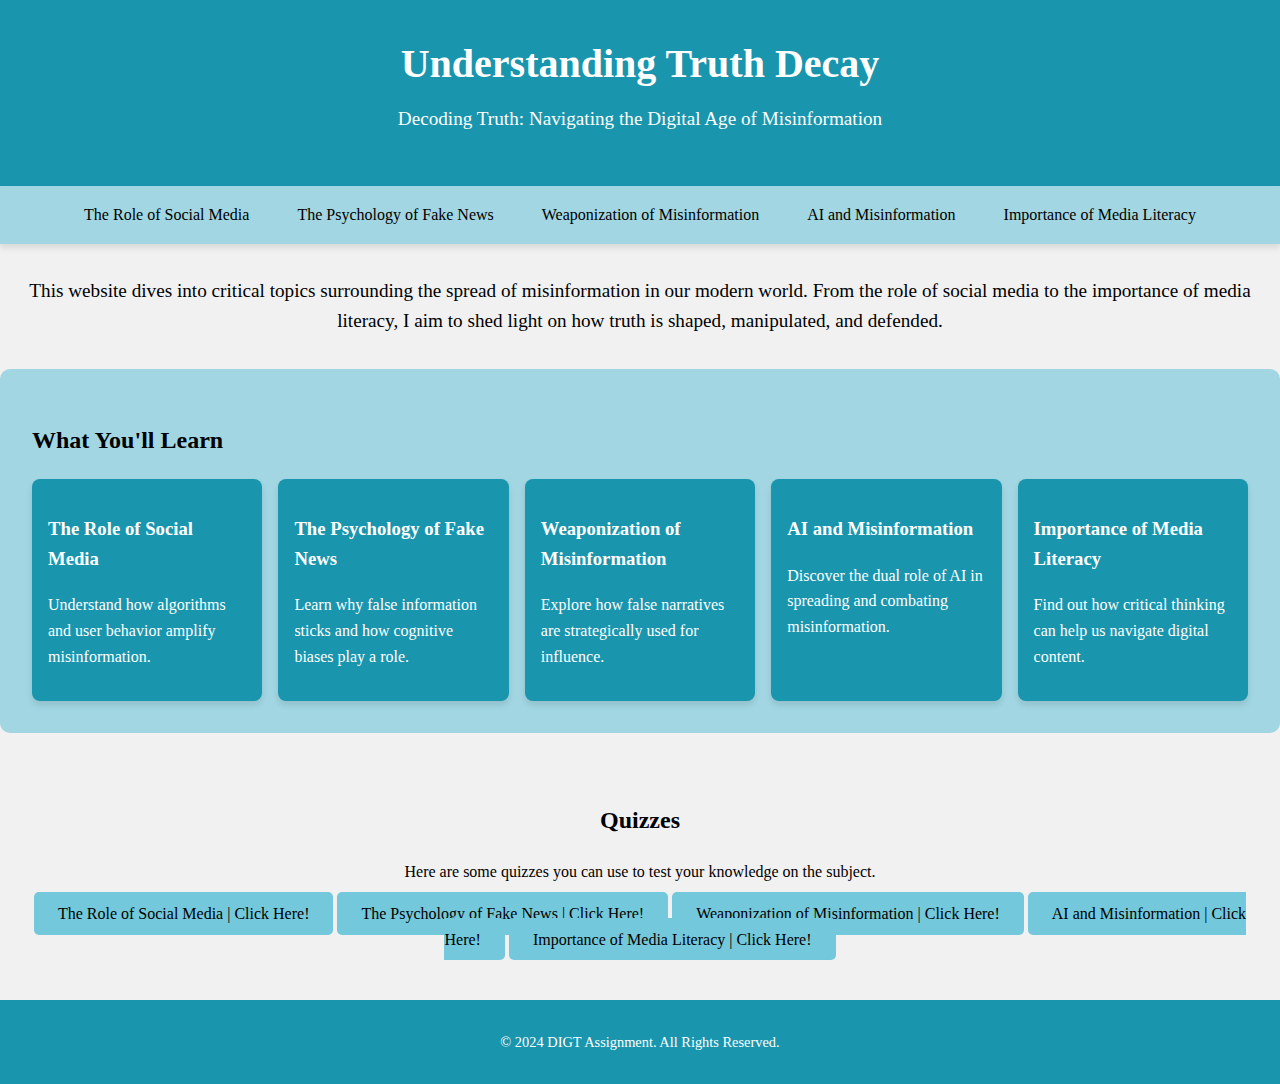
<file: index.html>
<!DOCTYPE html>
<html lang="en">
<head>
    <meta charset="UTF-8">
    <meta name="viewport" content="width=device-width, initial-scale=1.0">
    <title>DIGT Assignment</title>
    <link rel="stylesheet" href="style.css">
</head>
<body>
    <header class="header">
        <h1>Understanding Truth Decay</h1>
        <p>Decoding Truth: Navigating the Digital Age of Misinformation</p>
    </header>

    <div class="banner">
        <nav class="navbar">
            <ul>
                <li><a href="social.html">The Role of Social Media</a></li>
                <li><a href="fakenews.html">The Psychology of Fake News</a></li>
                <li><a href="misinformation.html">Weaponization of Misinformation</a></li>
                <li><a href="ai.html">AI and Misinformation</a></li>
                <li><a href="media.html">Importance of Media Literacy</a></li>
            </ul>
        </nav>
    </div>

    <main class="content">
        <section class="intro">
            <p>
                This website dives into critical topics surrounding the spread of misinformation in our modern world. From the role of social media to the importance of media literacy, I aim to shed light on how truth is shaped, manipulated, and defended. 
            </p>
        </section>

        <section class="topics">
            <h2>What You'll Learn</h2>
            <div class="topic-list">
                <div class="topic-card">
                    <h3>The Role of Social Media</h3>
                    <p>Understand how algorithms and user behavior amplify misinformation.</p>
                </div>
                <div class="topic-card">
                    <h3>The Psychology of Fake News</h3>
                    <p>Learn why false information sticks and how cognitive biases play a role.</p>
                </div>
                <div class="topic-card">
                    <h3>Weaponization of Misinformation</h3>
                    <p>Explore how false narratives are strategically used for influence.</p>
                </div>
                <div class="topic-card">
                    <h3>AI and Misinformation</h3>
                    <p>Discover the dual role of AI in spreading and combating misinformation.</p>
                </div>
                <div class="topic-card">
                    <h3>Importance of Media Literacy</h3>
                    <p>Find out how critical thinking can help us navigate digital content.</p>
                </div>
            </div>
        </section>

        <section class="cta">
            <h2>Quizzes</h2>
            <p>
                Here are some quizzes you can use to test your knowledge on the subject. 
            </p>
            <a href="https://docs.google.com/forms/d/e/1FAIpQLSfczEFmGBJGN2A6f36UacF0y6BIn0fjcMw7hlJuQTETf8rEdg/viewform?usp=header" class="button" target="_blank">The Role of Social Media | Click Here!</a>
            <a href="https://docs.google.com/forms/d/e/1FAIpQLSeAJpGJrCBY4ANxITUupANyJkhjCD4oEr7akKRbnCbpRfGV7Q/viewform?usp=header" class="button" target="_blank">The Psychology of Fake News | Click Here!</a>
            <a href="https://docs.google.com/forms/d/e/1FAIpQLSc_a1bAjzMNE2lcYaKV4F5yvGBZ-MpI-wRkRvDZXI8a5-UMcQ/viewform?usp=header" class="button" target="_blank">Weaponization of Misinformation | Click Here!</a>
            <a href="https://docs.google.com/forms/d/e/1FAIpQLSf8bwXstTxuFxxvwgJ8sQgI_sPfO6jl5FrLo3KTiGcADzDXIw/viewform?usp=header" class="button" target="_blank">AI and Misinformation | Click Here!</a>
            <a href="https://docs.google.com/forms/d/e/1FAIpQLSdxT3oLg8mLh0Lo2hlA_ojUKQjtbX6DcpAp-aGVgET1LTyeaA/viewform?usp=header" class="button" target="_blank">Importance of Media Literacy | Click Here!</a>
        </section>
    </main>

    <footer class="footer">
        <p>© 2024 DIGT Assignment. All Rights Reserved.</p>
    </footer>
</body>
</html>
</file>
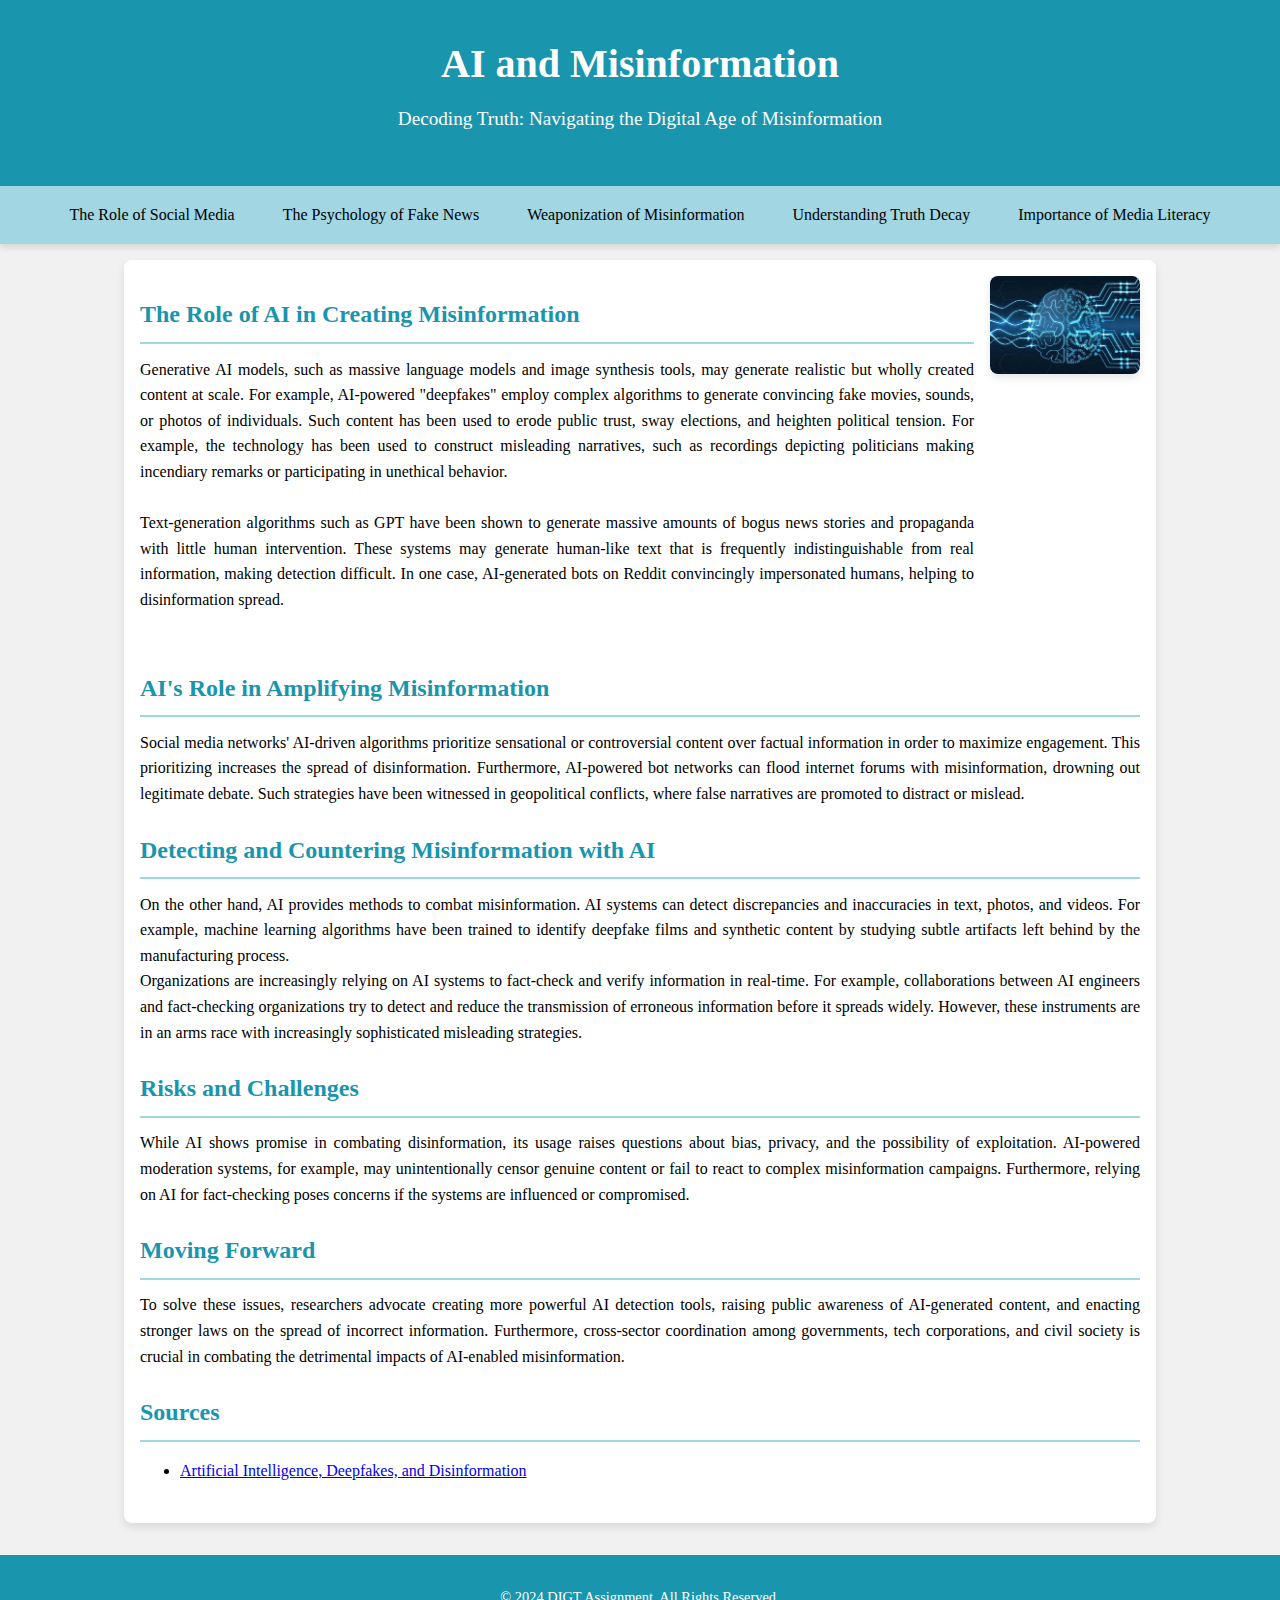
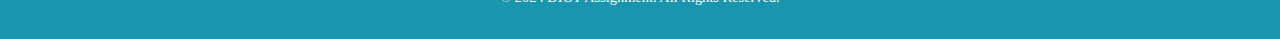
<file: ai.html>
<!DOCTYPE html>
<html lang="en">
<head>
    <meta charset="UTF-8">
    <meta name="viewport" content="width=device-width, initial-scale=1.0">
    <title>DIGT Assignment</title>
    <link rel="stylesheet" href="ai.css">
</head>
<body>
    <header class="header">
        <h1>AI and Misinformation</h1>
        <p>Decoding Truth: Navigating the Digital Age of Misinformation</p>
    </header>

    <div class="banner">
        <nav class="navbar">
            <ul>
                <li><a href="social.html">The Role of Social Media</a></li>
                <li><a href="fakenews.html">The Psychology of Fake News</a></li>
                <li><a href="misinformation.html">Weaponization of Misinformation</a></li>
                <li><a href="index.html">Understanding Truth Decay</a></li>
                <li><a href="media.html">Importance of Media Literacy</a></li>
            </ul>
        </nav>
    </div>

</main>
<main class="content">
    <div class="text-image-container">
        <div class="text-section">
            <h2>The Role of AI in Creating Misinformation</h2>
            <p>
                Generative AI models, such as massive language models and image synthesis tools, may generate realistic but wholly created content at scale. For example, AI-powered "deepfakes" employ complex algorithms to generate convincing fake movies, sounds, or photos of individuals. Such content has been used to erode public trust, sway elections, and heighten political tension. For example, the technology has been used to construct misleading narratives, such as recordings depicting politicians making incendiary remarks or participating in unethical behavior.<br><br>Text-generation algorithms such as GPT have been shown to generate massive amounts of bogus news stories and propaganda with little human intervention. These systems may generate human-like text that is frequently indistinguishable from real information, making detection difficult. In one case, AI-generated bots on Reddit convincingly impersonated humans, helping to disinformation spread.
            </p>
        </div>
        <img src="ai.jpg" alt="" class="right-image">
    </div>

    <section class="text-section">
        <h2>AI's Role in Amplifying Misinformation</h2>
        <p>Social media networks' AI-driven algorithms prioritize sensational or controversial content over factual information in order to maximize engagement. This prioritizing increases the spread of disinformation. Furthermore, AI-powered bot networks can flood internet forums with misinformation, drowning out legitimate debate. Such strategies have been witnessed in geopolitical conflicts, where false narratives are promoted to distract or mislead.</p>
    </section>

    <section class="text-section">
        <h2>Detecting and Countering Misinformation with AI</h2>
        <p>On the other hand, AI provides methods to combat misinformation. AI systems can detect discrepancies and inaccuracies in text, photos, and videos. For example, machine learning algorithms have been trained to identify deepfake films and synthetic content by studying subtle artifacts left behind by the manufacturing process.<br>Organizations are increasingly relying on AI systems to fact-check and verify information in real-time. For example, collaborations between AI engineers and fact-checking organizations try to detect and reduce the transmission of erroneous information before it spreads widely. However, these instruments are in an arms race with increasingly sophisticated misleading strategies.</p>
    </section>
    
    <section class="text-section">
        <h2>Risks and Challenges</h2>
        <p>While AI shows promise in combating disinformation, its usage raises questions about bias, privacy, and the possibility of exploitation. AI-powered moderation systems, for example, may unintentionally censor genuine content or fail to react to complex misinformation campaigns. Furthermore, relying on AI for fact-checking poses concerns if the systems are influenced or compromised.</p>
    </section>

    <section class="text-section">
        <h2>Moving Forward</h2>
        <p>To solve these issues, researchers advocate creating more powerful AI detection tools, raising public awareness of AI-generated content, and enacting stronger laws on the spread of incorrect information. Furthermore, cross-sector coordination among governments, tech corporations, and civil society is crucial in combating the detrimental impacts of AI-enabled misinformation.​</p>
    </section>

    <section class="resources">
        <h2>Sources</h2>
        <ul>
            <li>
                <a href="https://www.rand.org/pubs/perspectives/PEA1043-1.html" target="_blank">
                    Artificial Intelligence, Deepfakes, and Disinformation
                </a>
            </li>
        </ul>
    </section>
</main>

<footer class="footer">
    <p>© 2024 DIGT Assignment. All Rights Reserved.</p>
</footer>
</body>
</html>
</file>
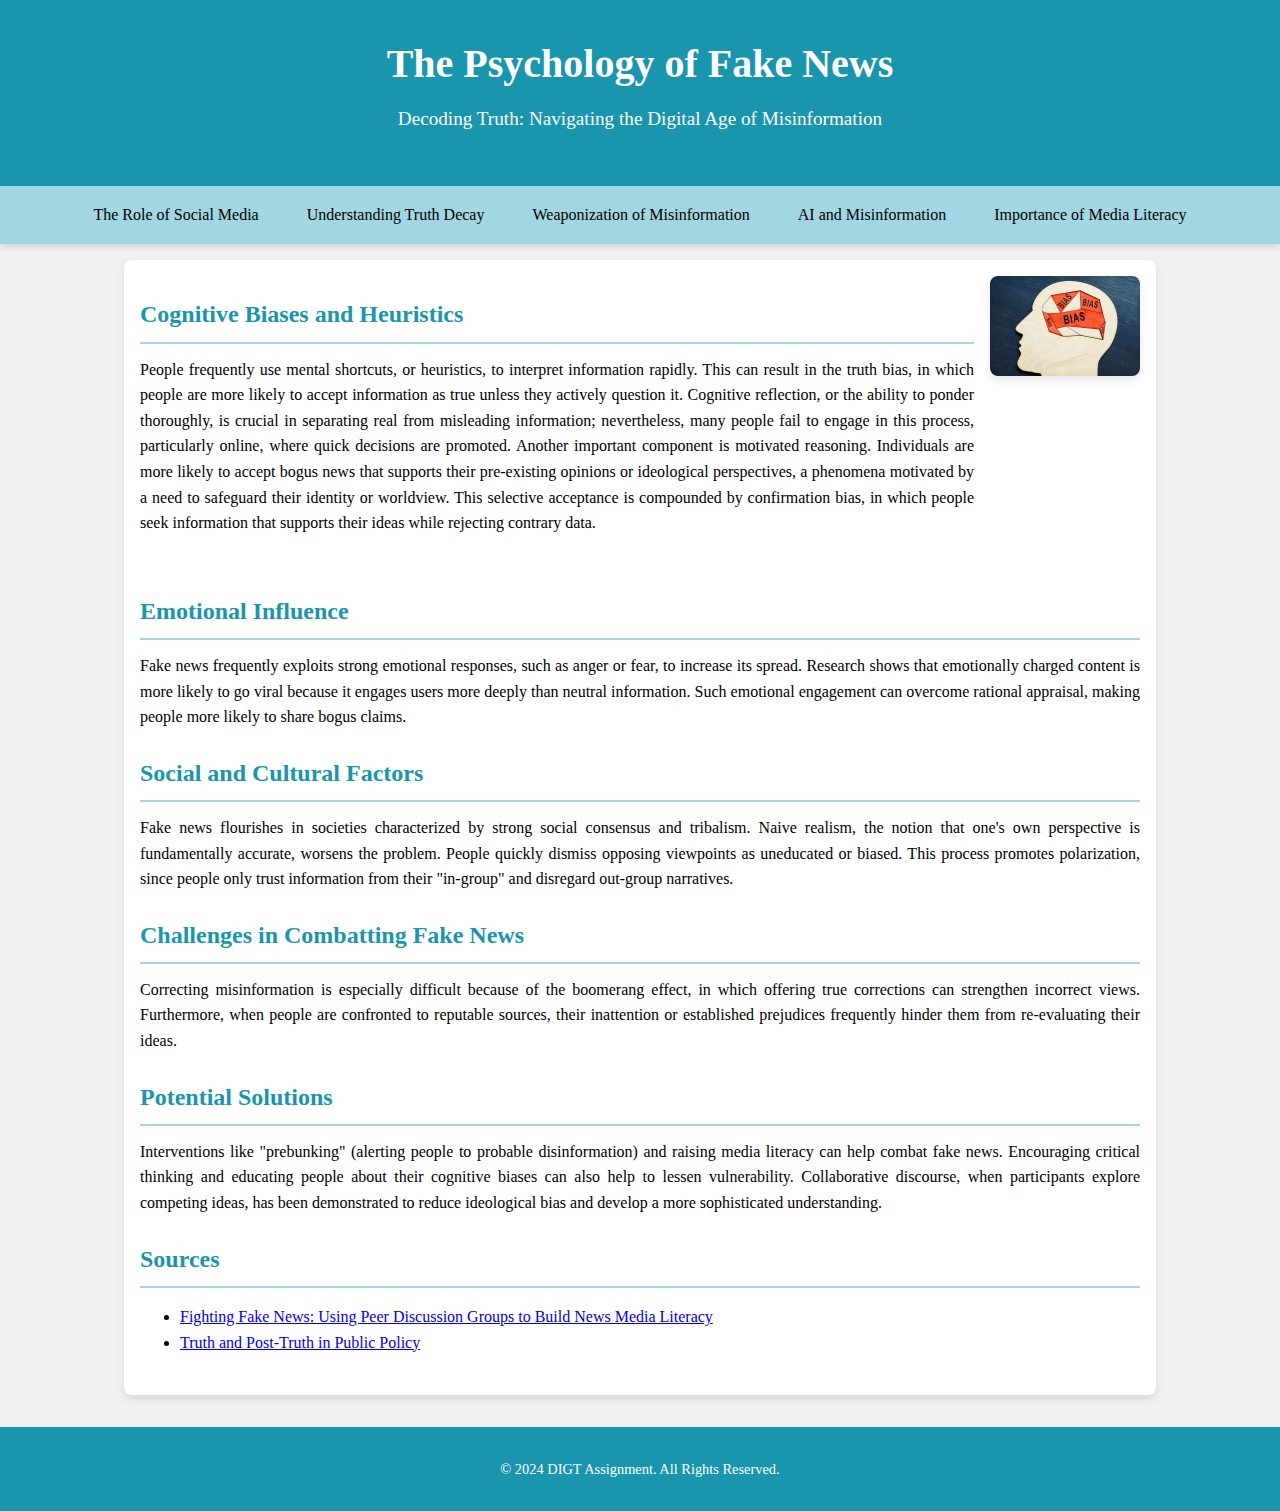
<file: fakenews.html>
<!DOCTYPE html>
<html lang="en">
<head>
    <meta charset="UTF-8">
    <meta name="viewport" content="width=device-width, initial-scale=1.0">
    <title>DIGT Assignment</title>
    <link rel="stylesheet" href="fakenews.css">
</head>
<body>
    <header class="header">
        <h1>The Psychology of Fake News</h1>
        <p>Decoding Truth: Navigating the Digital Age of Misinformation</p>
    </header>

    <div class="banner">
        <nav class="navbar">
            <ul>
                <li><a href="social.html">The Role of Social Media</a></li>
                <li><a href="index.html">Understanding Truth Decay</a></li>
                <li><a href="misinformation.html">Weaponization of Misinformation</a></li>
                <li><a href="ai.html">AI and Misinformation</a></li>
                <li><a href="media.html">Importance of Media Literacy</a></li>
            </ul>
        </nav>
    </div>

    <main class="content">
        <div class="text-image-container">
            <div class="text-section">
                <h2>Cognitive Biases and Heuristics</h2>
                <p>
                    People frequently use mental shortcuts, or heuristics, to interpret information rapidly. This can result in the truth bias, in which people are more likely to accept information as true unless they actively question it. Cognitive reflection, or the ability to ponder thoroughly, is crucial in separating real from misleading information; nevertheless, many people fail to engage in this process, particularly online, where quick decisions are promoted. Another important component is motivated reasoning. Individuals are more likely to accept bogus news that supports their pre-existing opinions or ideological perspectives, a phenomena motivated by a need to safeguard their identity or worldview. This selective acceptance is compounded by confirmation bias, in which people seek information that supports their ideas while rejecting contrary data.
                </p>
            </div>
            <img src="bias.jpg" alt="" class="right-image">
        </div>

        <section class="text-section">
            <h2>Emotional Influence</h2>
            <p>Fake news frequently exploits strong emotional responses, such as anger or fear, to increase its spread. Research shows that emotionally charged content is more likely to go viral because it engages users more deeply than neutral information. Such emotional engagement can overcome rational appraisal, making people more likely to share bogus claims.</p>
        </section>

        <section class="text-section">
            <h2>Social and Cultural Factors</h2>
            <p>Fake news flourishes in societies characterized by strong social consensus and tribalism. Naive realism, the notion that one's own perspective is fundamentally accurate, worsens the problem. People quickly dismiss opposing viewpoints as uneducated or biased. This process promotes polarization, since people only trust information from their "in-group" and disregard out-group narratives.</p>
        </section>
        
        <section class="text-section">
            <h2>Challenges in Combatting Fake News</h2>
            <p>Correcting misinformation is especially difficult because of the boomerang effect, in which offering true corrections can strengthen incorrect views. Furthermore, when people are confronted to reputable sources, their inattention or established prejudices frequently hinder them from re-evaluating their ideas.</p>
        </section>

        <section class="text-section">
            <h2>Potential Solutions</h2>
            <p>Interventions like "prebunking" (alerting people to probable disinformation) and raising media literacy can help combat fake news. Encouraging critical thinking and educating people about their cognitive biases can also help to lessen vulnerability. Collaborative discourse, when participants explore competing ideas, has been demonstrated to reduce ideological bias and develop a more sophisticated understanding.</p>
        </section>
        <section class="resources">
            <h2>Sources</h2>
            <ul>
                <li>
                    <a href="https://www.cambridge.org/core/journals/ps-political-science-and-politics/article/fighting-fake-news-using-peer-discussion-groups-to-build-news-media-literacy/E102D0CA560AC0DCAD88F14A24A45407" target="_blank">
                        Fighting Fake News: Using Peer Discussion Groups to Build News Media Literacy
                    </a>
                </li>
                <li>
                    <a href="https://www.cambridge.org/core/elements/abs/truth-and-posttruth-in-public-policy/EF614DD10AF388DAE0ABB644539AF668" target="_blank">
                        Truth and Post-Truth in Public Policy
                    </a>
                </li>
            </ul>
        </section>
    </main>
    <footer class="footer">
        <p>© 2024 DIGT Assignment. All Rights Reserved.</p>
    </footer>
</body>
</html>
</file>
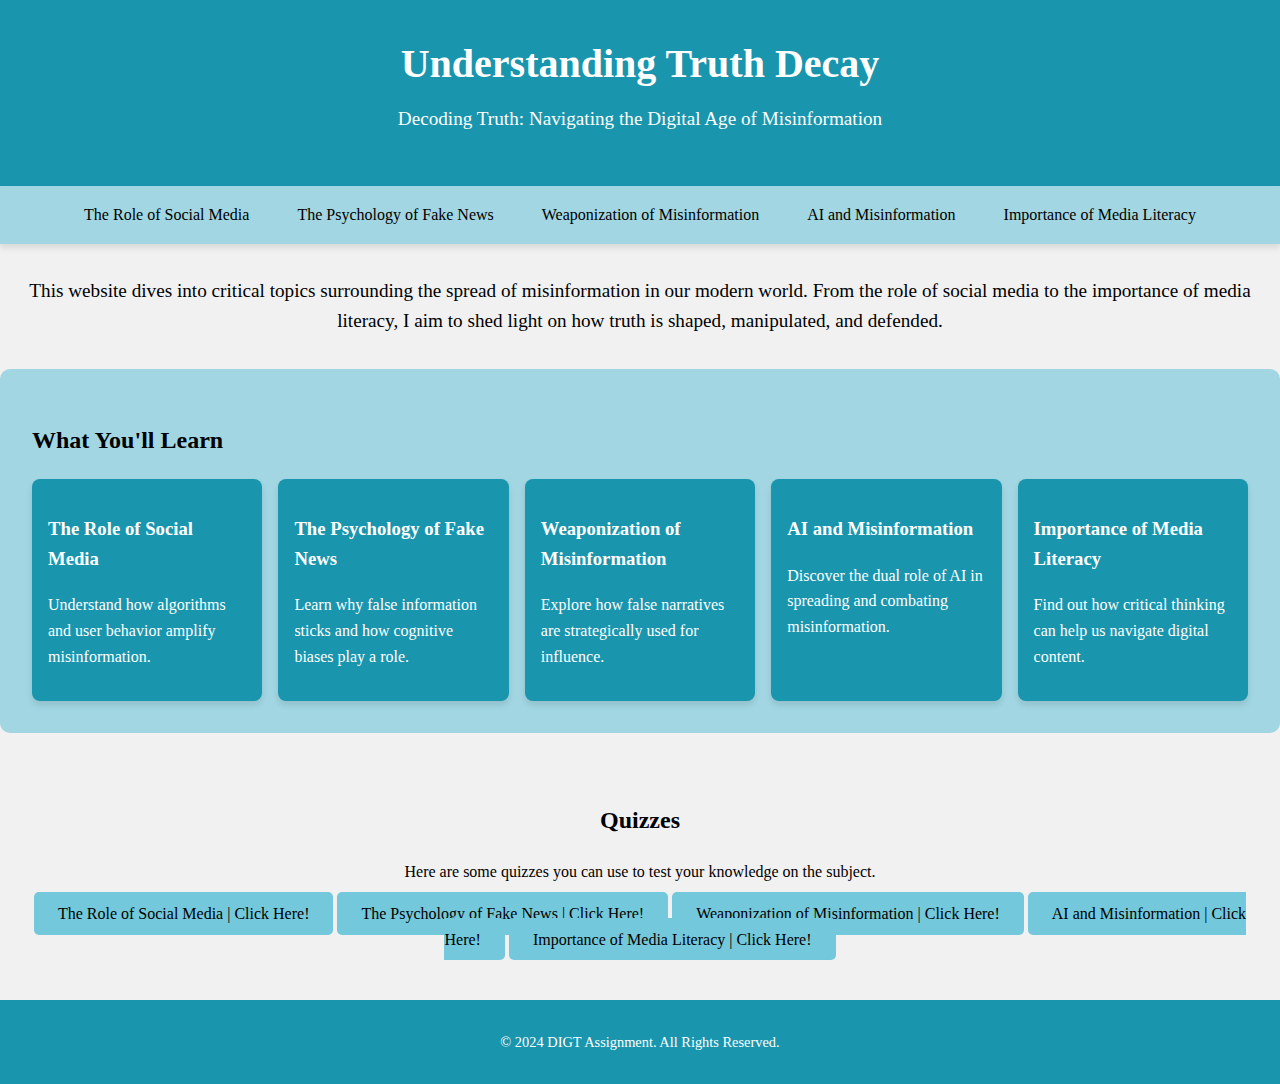
<file: main.html>
<!DOCTYPE html>
<html lang="en">
<head>
    <meta charset="UTF-8">
    <meta name="viewport" content="width=device-width, initial-scale=1.0">
    <title>DIGT Assignment</title>
    <link rel="stylesheet" href="main.css">
</head>
<body>
    <header class="header">
        <h1>Understanding Truth Decay</h1>
        <p>Decoding Truth: Navigating the Digital Age of Misinformation</p>
    </header>

    <div class="banner">
        <nav class="navbar">
            <ul>
                <li><a href="social.html">The Role of Social Media</a></li>
                <li><a href="fakenews.html">The Psychology of Fake News</a></li>
                <li><a href="misinformation.html">Weaponization of Misinformation</a></li>
                <li><a href="ai.html">AI and Misinformation</a></li>
                <li><a href="media.html">Importance of Media Literacy</a></li>
            </ul>
        </nav>
    </div>

    <main class="content">
        <section class="intro">
            <p>
                This website dives into critical topics surrounding the spread of misinformation in our modern world. From the role of social media to the importance of media literacy, I aim to shed light on how truth is shaped, manipulated, and defended. 
            </p>
        </section>

        <section class="topics">
            <h2>What You'll Learn</h2>
            <div class="topic-list">
                <div class="topic-card">
                    <h3>The Role of Social Media</h3>
                    <p>Understand how algorithms and user behavior amplify misinformation.</p>
                </div>
                <div class="topic-card">
                    <h3>The Psychology of Fake News</h3>
                    <p>Learn why false information sticks and how cognitive biases play a role.</p>
                </div>
                <div class="topic-card">
                    <h3>Weaponization of Misinformation</h3>
                    <p>Explore how false narratives are strategically used for influence.</p>
                </div>
                <div class="topic-card">
                    <h3>AI and Misinformation</h3>
                    <p>Discover the dual role of AI in spreading and combating misinformation.</p>
                </div>
                <div class="topic-card">
                    <h3>Importance of Media Literacy</h3>
                    <p>Find out how critical thinking can help us navigate digital content.</p>
                </div>
            </div>
        </section>

        <section class="cta">
            <h2>Quizzes</h2>
            <p>
                Here are some quizzes you can use to test your knowledge on the subject. 
            </p>
            <a href="https://docs.google.com/forms/d/e/1FAIpQLSfczEFmGBJGN2A6f36UacF0y6BIn0fjcMw7hlJuQTETf8rEdg/viewform?usp=header" class="button" target="_blank">The Role of Social Media | Click Here!</a>
            <a href="https://docs.google.com/forms/d/e/1FAIpQLSeAJpGJrCBY4ANxITUupANyJkhjCD4oEr7akKRbnCbpRfGV7Q/viewform?usp=header" class="button" target="_blank">The Psychology of Fake News | Click Here!</a>
            <a href="https://docs.google.com/forms/d/e/1FAIpQLSc_a1bAjzMNE2lcYaKV4F5yvGBZ-MpI-wRkRvDZXI8a5-UMcQ/viewform?usp=header" class="button" target="_blank">Weaponization of Misinformation | Click Here!</a>
            <a href="https://docs.google.com/forms/d/e/1FAIpQLSf8bwXstTxuFxxvwgJ8sQgI_sPfO6jl5FrLo3KTiGcADzDXIw/viewform?usp=header" class="button" target="_blank">AI and Misinformation | Click Here!</a>
            <a href="https://docs.google.com/forms/d/e/1FAIpQLSdxT3oLg8mLh0Lo2hlA_ojUKQjtbX6DcpAp-aGVgET1LTyeaA/viewform?usp=header" class="button" target="_blank">Importance of Media Literacy | Click Here!</a>
        </section>
    </main>

    <footer class="footer">
        <p>© 2024 DIGT Assignment. All Rights Reserved.</p>
    </footer>
</body>
</html>
</file>
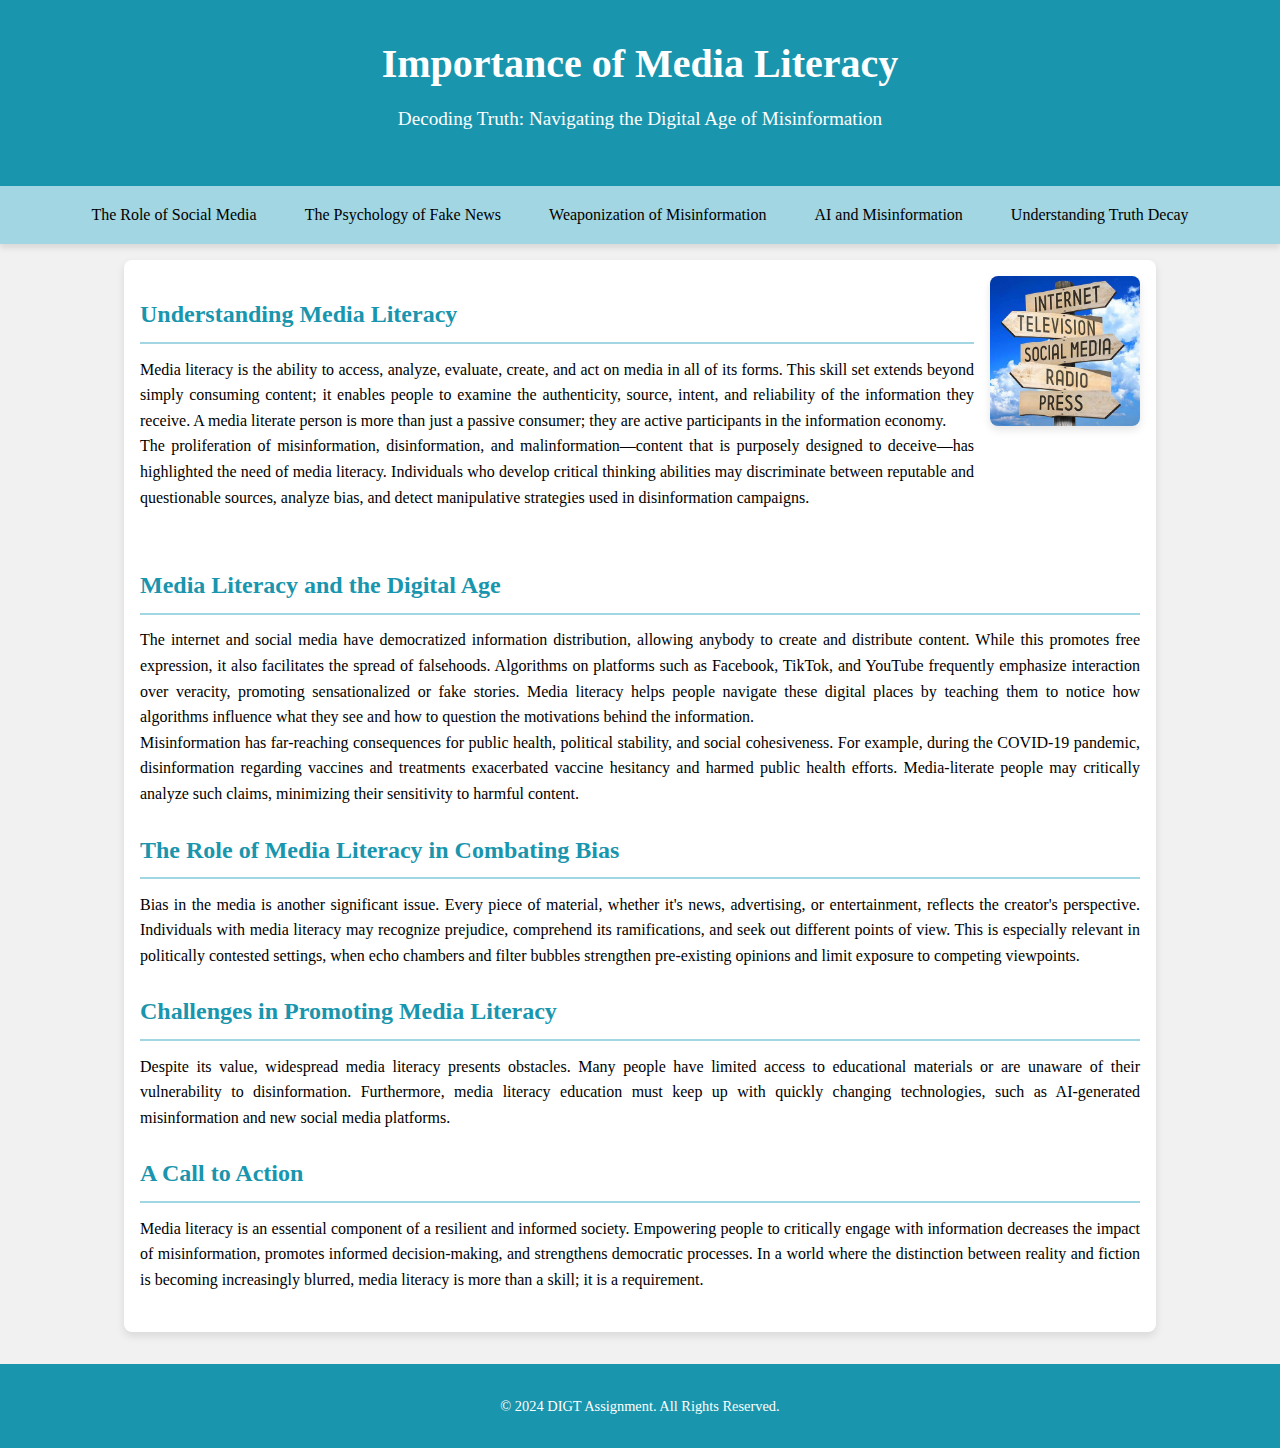
<file: media.html>
<!DOCTYPE html>
<html lang="en">
<head>
    <meta charset="UTF-8">
    <meta name="viewport" content="width=device-width, initial-scale=1.0">
    <title>DIGT Assignment</title>
    <link rel="stylesheet" href="media.css">
</head>
<body>
    <header class="header">
        <h1>Importance of Media Literacy</h1>
        <p>Decoding Truth: Navigating the Digital Age of Misinformation</p>
    </header>

    <div class="banner">
        <nav class="navbar">
            <ul>
                <li><a href="social.html">The Role of Social Media</a></li>
                <li><a href="fakenews.html">The Psychology of Fake News</a></li>
                <li><a href="misinformation.html">Weaponization of Misinformation</a></li>
                <li><a href="ai.html">AI and Misinformation</a></li>
                <li><a href="index.html">Understanding Truth Decay</a></li>
            </ul>
        </nav>
    </div>
</main>
<main class="content">
    <div class="text-image-container">
        <div class="text-section">
            <h2>Understanding Media Literacy</h2>
            <p>
                Media literacy is the ability to access, analyze, evaluate, create, and act on media in all of its forms. This skill set extends beyond simply consuming content; it enables people to examine the authenticity, source, intent, and reliability of the information they receive. A media literate person is more than just a passive consumer; they are active participants in the information economy.<br>The proliferation of misinformation, disinformation, and malinformation—content that is purposely designed to deceive—has highlighted the need of media literacy. Individuals who develop critical thinking abilities may discriminate between reputable and questionable sources, analyze bias, and detect manipulative strategies used in disinformation campaigns.
            </p>
        </div>
        <img src="media.jpg" alt="" class="right-image">
    </div>

    <section class="text-section">
        <h2>Media Literacy and the Digital Age</h2>
        <p>The internet and social media have democratized information distribution, allowing anybody to create and distribute content. While this promotes free expression, it also facilitates the spread of falsehoods. Algorithms on platforms such as Facebook, TikTok, and YouTube frequently emphasize interaction over veracity, promoting sensationalized or fake stories. Media literacy helps people navigate these digital places by teaching them to notice how algorithms influence what they see and how to question the motivations behind the information.<br>Misinformation has far-reaching consequences for public health, political stability, and social cohesiveness. For example, during the COVID-19 pandemic, disinformation regarding vaccines and treatments exacerbated vaccine hesitancy and harmed public health efforts. Media-literate people may critically analyze such claims, minimizing their sensitivity to harmful content.</p>
    </section>

    <section class="text-section">
        <h2>The Role of Media Literacy in Combating Bias</h2>
        <p>Bias in the media is another significant issue. Every piece of material, whether it's news, advertising, or entertainment, reflects the creator's perspective. Individuals with media literacy may recognize prejudice, comprehend its ramifications, and seek out different points of view. This is especially relevant in politically contested settings, when echo chambers and filter bubbles strengthen pre-existing opinions and limit exposure to competing viewpoints.</p>
    </section>
    
    <section class="text-section">
        <h2>Challenges in Promoting Media Literacy</h2>
        <p>Despite its value, widespread media literacy presents obstacles. Many people have limited access to educational materials or are unaware of their vulnerability to disinformation. Furthermore, media literacy education must keep up with quickly changing technologies, such as AI-generated misinformation and new social media platforms.</p>
    </section>

    <section class="text-section">
        <h2>A Call to Action</h2>
        <p>Media literacy is an essential component of a resilient and informed society. Empowering people to critically engage with information decreases the impact of misinformation, promotes informed decision-making, and strengthens democratic processes. In a world where the distinction between reality and fiction is becoming increasingly blurred, media literacy is more than a skill; it is a requirement.​</p>
    </section>
</main>

<footer class="footer">
    <p>© 2024 DIGT Assignment. All Rights Reserved.</p>
</footer>
</body>
</html>
</file>
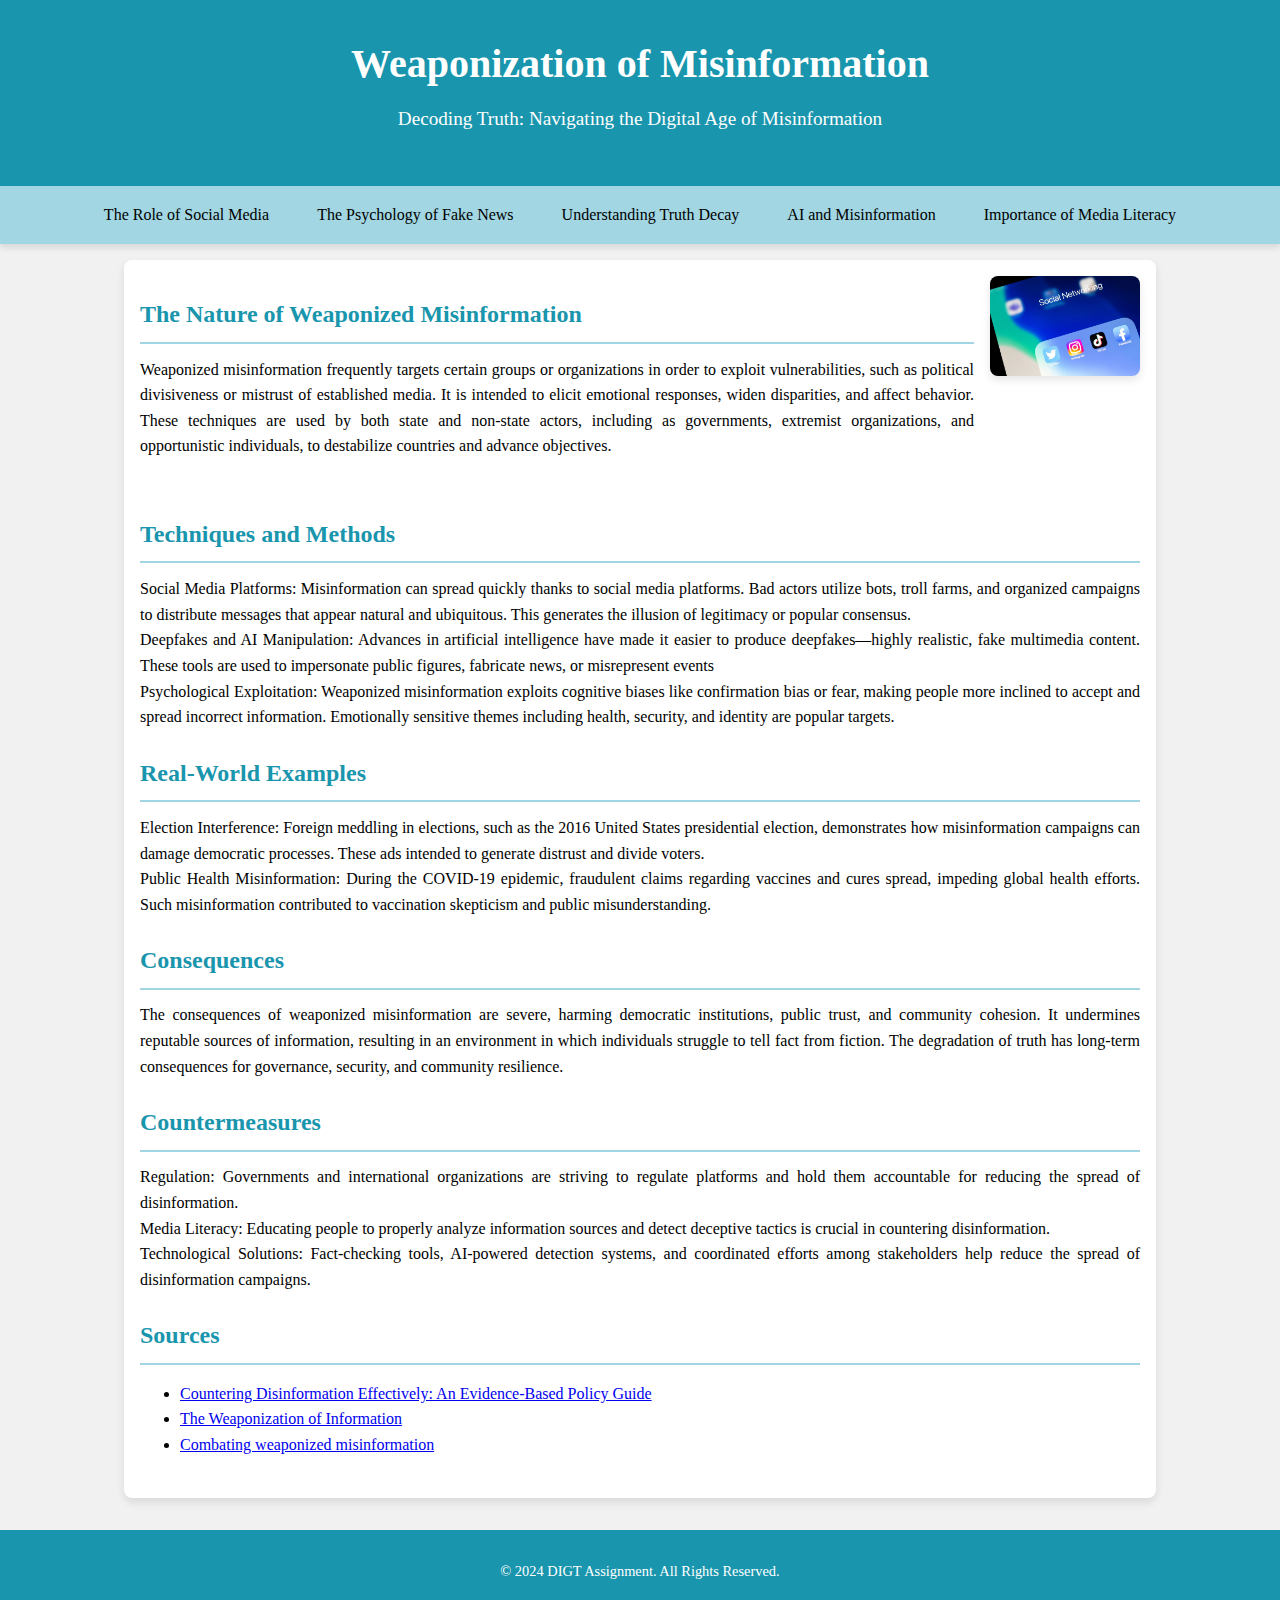
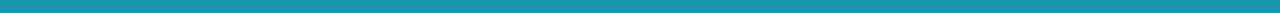
<file: misinformation.html>
<!DOCTYPE html>
<html lang="en">
<head>
    <meta charset="UTF-8">
    <meta name="viewport" content="width=device-width, initial-scale=1.0">
    <title>DIGT Assignment</title>
    <link rel="stylesheet" href="misinformation.css">
</head>
<body>
    <header class="header">
        <h1>Weaponization of Misinformation</h1>
        <p>Decoding Truth: Navigating the Digital Age of Misinformation</p>
    </header>

    <div class="banner">
        <nav class="navbar">
            <ul>
                <li><a href="social.html">The Role of Social Media</a></li>
                <li><a href="fakenews.html">The Psychology of Fake News</a></li>
                <li><a href="index.html">Understanding Truth Decay</a></li>
                <li><a href="ai.html">AI and Misinformation</a></li>
                <li><a href="media.html">Importance of Media Literacy</a></li>
            </ul>
        </nav>
    </div>
    </main>
    <main class="content">
        <div class="text-image-container">
            <div class="text-section">
                <h2>The Nature of Weaponized Misinformation</h2>
                <p>
                    Weaponized misinformation frequently targets certain groups or organizations in order to exploit vulnerabilities, such as political divisiveness or mistrust of established media. It is intended to elicit emotional responses, widen disparities, and affect behavior. These techniques are used by both state and non-state actors, including as governments, extremist organizations, and opportunistic individuals, to destabilize countries and advance objectives.
                </p>
            </div>
            <img src="misinformation.jpg" alt="" class="right-image">
        </div>

        <section class="text-section">
            <h2>Techniques and Methods</h2>
            <p>Social Media Platforms: Misinformation can spread quickly thanks to social media platforms. Bad actors utilize bots, troll farms, and organized campaigns to distribute messages that appear natural and ubiquitous. This generates the illusion of legitimacy or popular consensus.<br>Deepfakes and AI Manipulation: Advances in artificial intelligence have made it easier to produce deepfakes—highly realistic, fake multimedia content. These tools are used to impersonate public figures, fabricate news, or misrepresent events <br>Psychological Exploitation: Weaponized misinformation exploits cognitive biases like confirmation bias or fear, making people more inclined to accept and spread incorrect information. Emotionally sensitive themes including health, security, and identity are popular targets.</p>
        </section>

        <section class="text-section">
            <h2>Real-World Examples</h2>
            <p>Election Interference: Foreign meddling in elections, such as the 2016 United States presidential election, demonstrates how misinformation campaigns can damage democratic processes. These ads intended to generate distrust and divide voters. <br>Public Health Misinformation: During the COVID-19 epidemic, fraudulent claims regarding vaccines and cures spread, impeding global health efforts. Such misinformation contributed to vaccination skepticism and public misunderstanding.</p>
        </section>
        
        <section class="text-section">
            <h2>Consequences</h2>
            <p>The consequences of weaponized misinformation are severe, harming democratic institutions, public trust, and community cohesion. It undermines reputable sources of information, resulting in an environment in which individuals struggle to tell fact from fiction. The degradation of truth has long-term consequences for governance, security, and community resilience.</p>
        </section>

        <section class="text-section">
            <h2>Countermeasures</h2>
            <p>Regulation: Governments and international organizations are striving to regulate platforms and hold them accountable for reducing the spread of disinformation.<br>Media Literacy: Educating people to properly analyze information sources and detect deceptive tactics is crucial in countering disinformation.<br>Technological Solutions: Fact-checking tools, AI-powered detection systems, and coordinated efforts among stakeholders help reduce the spread of disinformation campaigns.​</p>
        </section>

        <section class="resources">
            <h2>Sources</h2>
            <ul>
                <li>
                    <a href="https://carnegieendowment.org/research/2024/01/countering-disinformation-effectively-an-evidence-based-policy-guide?lang=en" target="_blank">
                        Countering Disinformation Effectively: An Evidence-Based Policy Guide
                    </a>
                </li>
                <li>
                    <a href="https://www.rand.org/pubs/testimonies/CT473.html" target="_blank">
                        The Weaponization of Information
                    </a>
                </li>
                <li>
                    <a href="https://www2.deloitte.com/us/en/pages/advisory/articles/weaponized-information.html" target="_blank">
                        Combating weaponized misinformation
                    </a>
                </li>
            </ul>
        </section>
    </main>

    <footer class="footer">
        <p>© 2024 DIGT Assignment. All Rights Reserved.</p>
    </footer>
</body>
</html>
</file>
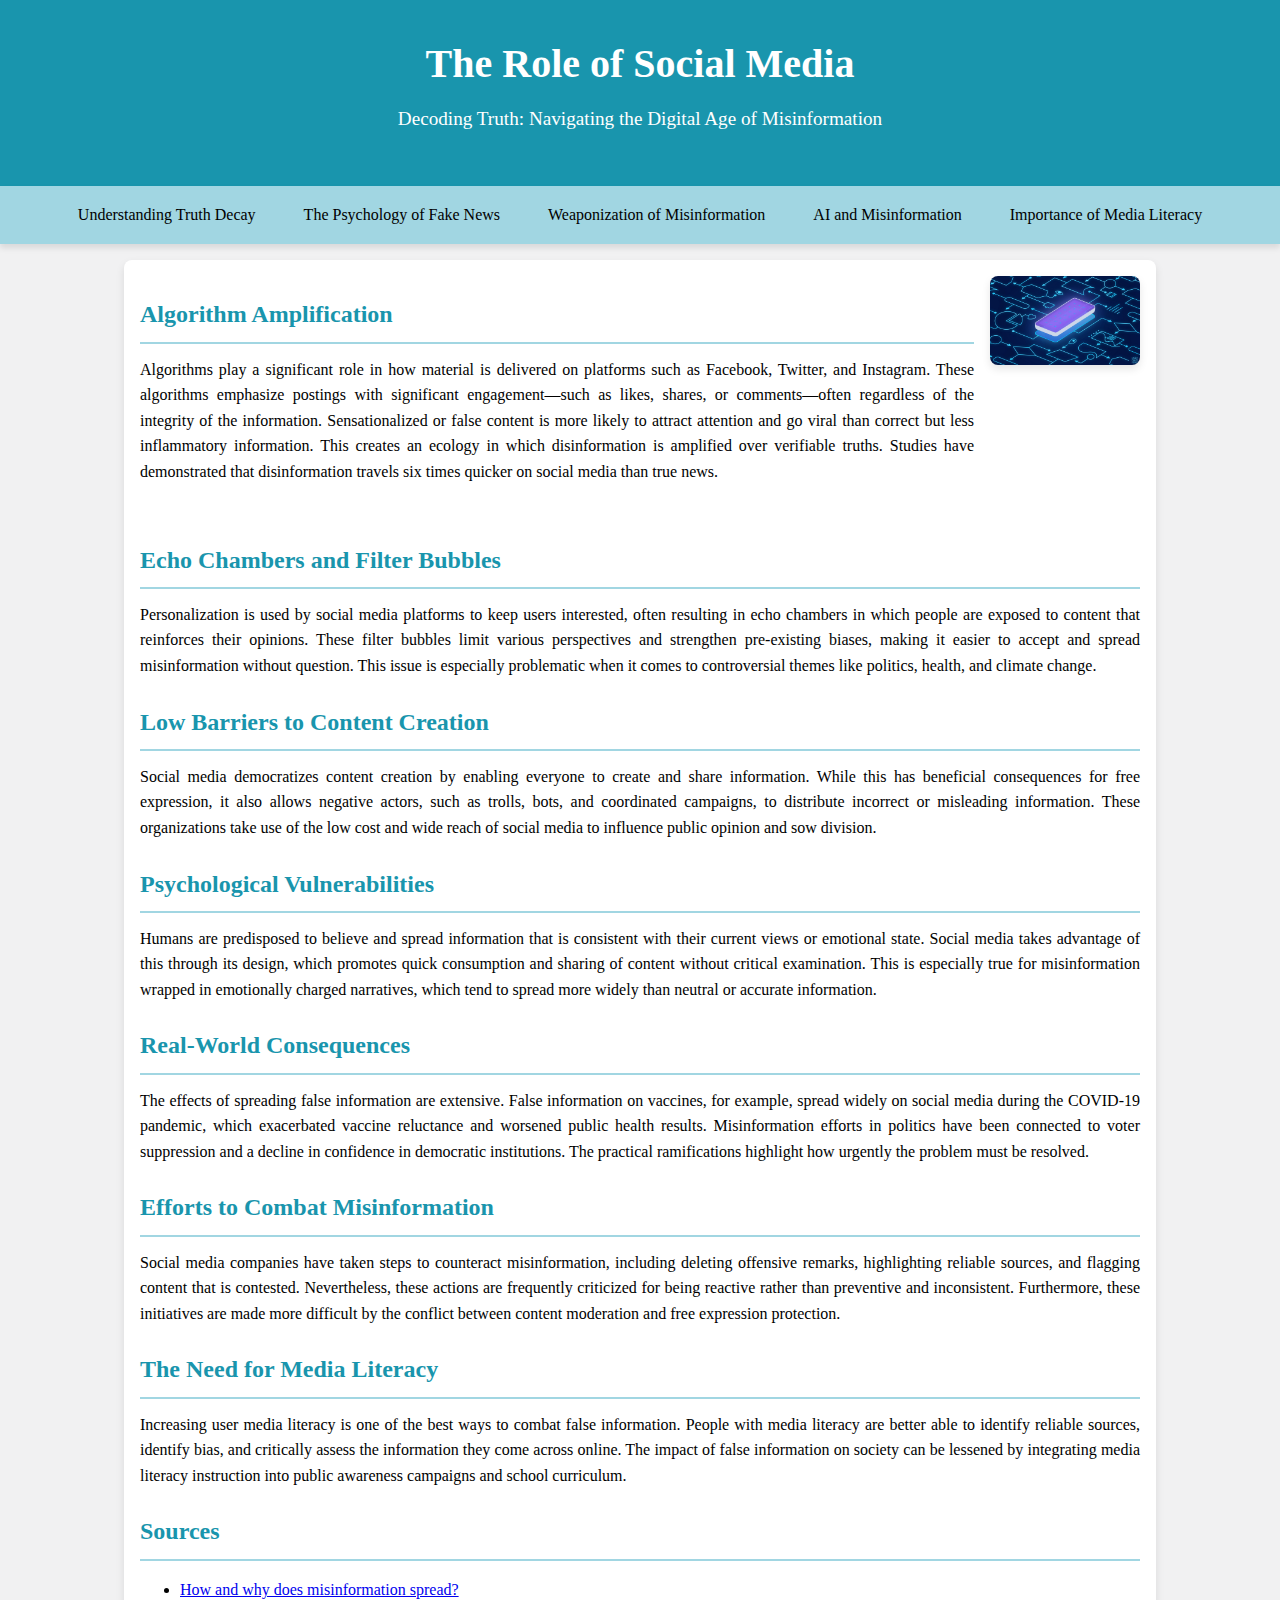
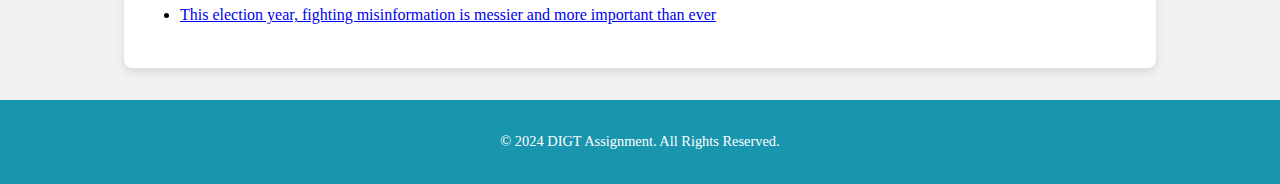
<file: social.html>
<!DOCTYPE html>
<html lang="en">
<head>
    <meta charset="UTF-8">
    <meta name="viewport" content="width=device-width, initial-scale=1.0">
    <title>DIGT Assignment</title>
    <link rel="stylesheet" href="social.css">
</head>
<body>
    <header class="header">
        <h1>The Role of Social Media</h1>
        <p>Decoding Truth: Navigating the Digital Age of Misinformation</p>
    </header>

    <div class="banner">
        <nav class="navbar">
            <ul>
                <li><a href="index.html">Understanding Truth Decay</a></li>
                <li><a href="fakenews.html">The Psychology of Fake News</a></li>
                <li><a href="misinformation.html">Weaponization of Misinformation</a></li>
                <li><a href="ai.html">AI and Misinformation</a></li>
                <li><a href="media.html">Importance of Media Literacy</a></li>
            </ul>
        </nav>
    </div>

    <main class="content">
        <div class="text-image-container">
            <div class="text-section">
                <h2>Algorithm Amplification</h2>
                <p>
                    Algorithms play a significant role in how material is delivered on platforms such as Facebook, Twitter, and Instagram. These algorithms emphasize postings with significant engagement—such as likes, shares, or comments—often regardless of the integrity of the information. Sensationalized or false content is more likely to attract attention and go viral than correct but less inflammatory information. This creates an ecology in which disinformation is amplified over verifiable truths. Studies have demonstrated that disinformation travels six times quicker on social media than true news.
                </p>
            </div>
            <img src="algorithm.jpg" alt="" class="right-image">
        </div>

        <section class="text-section">
            <h2>Echo Chambers and Filter Bubbles</h2>
            <p>Personalization is used by social media platforms to keep users interested, often resulting in echo chambers in which people are exposed to content that reinforces their opinions. These filter bubbles limit various perspectives and strengthen pre-existing biases, making it easier to accept and spread misinformation without question. This issue is especially problematic when it comes to controversial themes like politics, health, and climate change.</p>
        </section>

        <section class="text-section">
            <h2>Low Barriers to Content Creation</h2>
            <p>Social media democratizes content creation by enabling everyone to create and share information. While this has beneficial consequences for free expression, it also allows negative actors, such as trolls, bots, and coordinated campaigns, to distribute incorrect or misleading information. These organizations take use of the low cost and wide reach of social media to influence public opinion and sow division.</p>
        </section>
        
        <section class="text-section">
            <h2>Psychological Vulnerabilities</h2>
            <p>Humans are predisposed to believe and spread information that is consistent with their current views or emotional state. Social media takes advantage of this through its design, which promotes quick consumption and sharing of content without critical examination. This is especially true for misinformation wrapped in emotionally charged narratives, which tend to spread more widely than neutral or accurate information.</p>
        </section>

        <section class="text-section">
            <h2>Real-World Consequences</h2>
            <p>The effects of spreading false information are extensive. False information on vaccines, for example, spread widely on social media during the COVID-19 pandemic, which exacerbated vaccine reluctance and worsened public health results. Misinformation efforts in politics have been connected to voter suppression and a decline in confidence in democratic institutions. The practical ramifications highlight how urgently the problem must be resolved.</p>
        </section>

        <section class="text-section">
            <h2>Efforts to Combat Misinformation</h2>
            <p>Social media companies have taken steps to counteract misinformation, including deleting offensive remarks, highlighting reliable sources, and flagging content that is contested. Nevertheless, these actions are frequently criticized for being reactive rather than preventive and inconsistent. Furthermore, these initiatives are made more difficult by the conflict between content moderation and free expression protection.</p>
        </section>

        <section class="text-section">
            <h2>The Need for Media Literacy</h2>
            <p>Increasing user media literacy is one of the best ways to combat false information. People with media literacy are better able to identify reliable sources, identify bias, and critically assess the information they come across online. The impact of false information on society can be lessened by integrating media literacy instruction into public awareness campaigns and school curriculum.</p>
        </section>
        
        <section class="resources">
            <h2>Sources</h2>
            <ul>
                <li>
                    <a href="https://www.apa.org/topics/journalism-facts/how-why-misinformation-spreads" target="_blank">
                        How and why does misinformation spread?
                    </a>
                </li>
                <li>
                    <a href="https://www.apa.org/monitor/2024/01/trends-fighting-misinformation-disinformation-election-year" target="_blank">
                        This election year, fighting misinformation is messier and more important than ever
                    </a>
                </li>
            </ul>
        </section>
    </main>

    <footer class="footer">
        <p>© 2024 DIGT Assignment. All Rights Reserved.</p>
    </footer>
</body>
</html>
</file>
<file: style.css>
/* Intro Section */
.intro {
    text-align: center;
    margin: 2rem 1rem;
    font-size: 1.2rem;
}

/* Topics Section */
.topics {
    background-color: #A1D6E2;
    padding: 2rem;
    border-radius: 10px;
}

.topic-list {
    display: grid;
    grid-template-columns: repeat(auto-fit, minmax(220px, 1fr));
    gap: 1rem;
}

.topic-card {
    background-color: #1995AD;
    color: #fff;
    padding: 1rem;
    border-radius: 8px;
    box-shadow: 0 4px 6px rgba(0, 0, 0, 0.1);
    transition: transform 0.3s ease;
}

.topic-card:hover {
    transform: scale(1.05);
}

/* Call-to-Action Section */
.cta {
    text-align: center;
    margin: 2rem 0;
    padding: 1rem;
}

.cta .button {
    background-color: #73c8db;
    color: #000;
    padding: 0.8rem 1.5rem;
    text-decoration: none;
    border-radius: 5px;
    font-size: 1rem;
    transition: background-color 0.3s ease, transform 0.2s ease;
}

.cta .button:hover {
    background-color: #1995AD;
    color: #fff;
    transform: scale(1.1);
}
body {
    margin: 0;
    font-family: serif;
    line-height: 1.6;
    background-color: #F1F1F2;
    color: #000000;
}


.header {
    text-align: center;
    background-color: #1995AD;
    color: white;
    padding: 2rem 1rem;
    box-shadow: 0px 4px 6px rgba(0, 0, 0, 0.2);
}

.header h1 {
    margin: 0;
    font-size: 2.5rem;
}

.header p {
    margin-top: 0.5rem;
    font-size: 1.2rem;
}


.banner {
    background-color: #A1D6E2;
    padding: 1rem 0;
    text-align: center;
    box-shadow: 0px 4px 6px rgba(0, 0, 0, 0.1);
}

.navbar ul {
    list-style-type: none;
    margin: 0;
    padding: 0;
    display: flex;
    justify-content: center;
    gap: 1rem;
}

.navbar li {
    display: inline-block;
}

.navbar a {
    text-decoration: none;
    color: #000;
    padding: 0.5rem 1rem;
    font-size: 1rem;
    border-radius: 5px;
    transition: background-color 0.3s ease, transform 0.2s ease, color 0.3s ease;
}

.navbar a:hover {
    background-color: #73c8db;
    transform: scale(1.1);
    color: white;
}

.footer {
    text-align: center;
    padding: 1rem;
    background-color: #1995AD;
    color: white;
    font-size: 0.9rem;
    margin-top: 2rem;
}
</file>
<file: ai.css>
body {
    margin: 0;
    font-family: serif;
    line-height: 1.6;
    background-color: #F1F1F2;
    color: #000000;
}


.header {
    text-align: center;
    background-color: #1995AD;
    color: white;
    padding: 2rem 1rem;
    box-shadow: 0px 4px 6px rgba(0, 0, 0, 0.2);
}

.header h1 {
    margin: 0;
    font-size: 2.5rem;
}

.header p {
    margin-top: 0.5rem;
    font-size: 1.2rem;
}


.banner {
    background-color: #A1D6E2;
    padding: 1rem 0;
    text-align: center;
    box-shadow: 0px 4px 6px rgba(0, 0, 0, 0.1);
}

.navbar ul {
    list-style-type: none;
    margin: 0;
    padding: 0;
    display: flex;
    justify-content: center;
    gap: 1rem;
}

.navbar li {
    display: inline-block;
}

.navbar a {
    text-decoration: none;
    color: #000;
    padding: 0.5rem 1rem;
    font-size: 1rem;
    border-radius: 5px;
    transition: background-color 0.3s ease, transform 0.2s ease, color 0.3s ease;
}

.navbar a:hover {
    background-color: #73c8db;
    transform: scale(1.1);
    color: white;
}


.content {
    max-width: 1000px;
    margin: 1rem auto;
    padding: 1rem;
    background-color: #FFFFFF;
    border-radius: 8px;
    box-shadow: 0px 4px 8px rgba(0, 0, 0, 0.1);
}

.text-section {
    margin-bottom: 1.5rem;
}

.text-section h2 {
    font-size: 1.5rem;
    color: #1995AD;
    border-bottom: 2px solid #A1D6E2;
    padding-bottom: 0.5rem;
    margin-bottom: 0.8rem;
    transition: color 0.3s ease;
}

.text-section h2:hover {
    color: #73c8db;
}

.text-section p {
    font-size: 1rem;
    margin: 0.5rem 0;
    text-align: justify;
}

.footer {
    text-align: center;
    padding: 1rem;
    background-color: #1995AD;
    color: white;
    font-size: 0.9rem;
    margin-top: 2rem;
}

.text-image-container {
    display: flex;
    align-items: flex-start; /* Align text and image at the top */
    justify-content: space-between; /* Create even spacing */
    margin-bottom: 1.5rem; /* Add space between sections */
}

.left-image, .right-image {
    width: 150px; /* Adjust image size */
    height: auto; /* Maintain aspect ratio */
    margin-left: 1rem; /* Add space between the image and the text */
    border-radius: 8px; /* Rounded corners */
    box-shadow: 0px 4px 8px rgba(0, 0, 0, 0.1); /* Add a shadow for better visibility */
    transition: transform 0.3s ease, box-shadow 0.3s ease; /* Hover effect */
}

.left-image:hover, .right-image:hover {
    transform: scale(1.05); /* Slight zoom effect */
    box-shadow: 0px 6px 12px rgba(0, 0, 0, 0.2); /* Enhance shadow on hover */
}

.resources {
    margin-bottom: 1.5rem;
}

.resources h2 {
    font-size: 1.5rem;
    color: #1995AD;
    border-bottom: 2px solid #A1D6E2;
    padding-bottom: 0.5rem;
    margin-bottom: 0.8rem;
    transition: color 0.3s ease;
}

.resources h2:hover {
    color: #73c8db;
}

.resources p {
    font-size: 1rem;
    margin: 0.5rem 0;
    text-align: justify;
}
</file>
<file: fakenews.css>
body {
    margin: 0;
    font-family: serif;
    line-height: 1.6;
    background-color: #F1F1F2;
    color: #000000;
}


.header {
    text-align: center;
    background-color: #1995AD;
    color: white;
    padding: 2rem 1rem;
    box-shadow: 0px 4px 6px rgba(0, 0, 0, 0.2);
}

.header h1 {
    margin: 0;
    font-size: 2.5rem;
}

.header p {
    margin-top: 0.5rem;
    font-size: 1.2rem;
}


.banner {
    background-color: #A1D6E2;
    padding: 1rem 0;
    text-align: center;
    box-shadow: 0px 4px 6px rgba(0, 0, 0, 0.1);
}

.navbar ul {
    list-style-type: none;
    margin: 0;
    padding: 0;
    display: flex;
    justify-content: center;
    gap: 1rem;
}

.navbar li {
    display: inline-block;
}

.navbar a {
    text-decoration: none;
    color: #000;
    padding: 0.5rem 1rem;
    font-size: 1rem;
    border-radius: 5px;
    transition: background-color 0.3s ease, transform 0.2s ease, color 0.3s ease;
}

.navbar a:hover {
    background-color: #73c8db;
    transform: scale(1.1);
    color: white;
}


.content {
    max-width: 1000px;
    margin: 1rem auto;
    padding: 1rem;
    background-color: #FFFFFF;
    border-radius: 8px;
    box-shadow: 0px 4px 8px rgba(0, 0, 0, 0.1);
}

.text-section {
    margin-bottom: 1.5rem;
}

.text-section h2 {
    font-size: 1.5rem;
    color: #1995AD;
    border-bottom: 2px solid #A1D6E2;
    padding-bottom: 0.5rem;
    margin-bottom: 0.8rem;
    transition: color 0.3s ease;
}

.text-section h2:hover {
    color: #73c8db;
}

.text-section p {
    font-size: 1rem;
    margin: 0.5rem 0;
    text-align: justify;
}

.footer {
    text-align: center;
    padding: 1rem;
    background-color: #1995AD;
    color: white;
    font-size: 0.9rem;
    margin-top: 2rem;
}

.text-image-container {
    display: flex;
    align-items: flex-start; /* Align text and image at the top */
    justify-content: space-between; /* Create even spacing */
    margin-bottom: 1.5rem; /* Add space between sections */
}

.left-image, .right-image {
    width: 150px; /* Adjust image size */
    height: auto; /* Maintain aspect ratio */
    margin-left: 1rem; /* Add space between the image and the text */
    border-radius: 8px; /* Rounded corners */
    box-shadow: 0px 4px 8px rgba(0, 0, 0, 0.1); /* Add a shadow for better visibility */
    transition: transform 0.3s ease, box-shadow 0.3s ease; /* Hover effect */
}

.left-image:hover, .right-image:hover {
    transform: scale(1.05); /* Slight zoom effect */
    box-shadow: 0px 6px 12px rgba(0, 0, 0, 0.2); /* Enhance shadow on hover */
}

.resources {
    margin-bottom: 1.5rem;
}

.resources h2 {
    font-size: 1.5rem;
    color: #1995AD;
    border-bottom: 2px solid #A1D6E2;
    padding-bottom: 0.5rem;
    margin-bottom: 0.8rem;
    transition: color 0.3s ease;
}

.resources h2:hover {
    color: #73c8db;
}

.resources p {
    font-size: 1rem;
    margin: 0.5rem 0;
    text-align: justify;
}
</file>
<file: main.css>
/* Intro Section */
.intro {
    text-align: center;
    margin: 2rem 1rem;
    font-size: 1.2rem;
}

/* Topics Section */
.topics {
    background-color: #A1D6E2;
    padding: 2rem;
    border-radius: 10px;
}

.topic-list {
    display: grid;
    grid-template-columns: repeat(auto-fit, minmax(220px, 1fr));
    gap: 1rem;
}

.topic-card {
    background-color: #1995AD;
    color: #fff;
    padding: 1rem;
    border-radius: 8px;
    box-shadow: 0 4px 6px rgba(0, 0, 0, 0.1);
    transition: transform 0.3s ease;
}

.topic-card:hover {
    transform: scale(1.05);
}

/* Call-to-Action Section */
.cta {
    text-align: center;
    margin: 2rem 0;
    padding: 1rem;
}

.cta .button {
    background-color: #73c8db;
    color: #000;
    padding: 0.8rem 1.5rem;
    text-decoration: none;
    border-radius: 5px;
    font-size: 1rem;
    transition: background-color 0.3s ease, transform 0.2s ease;
}

.cta .button:hover {
    background-color: #1995AD;
    color: #fff;
    transform: scale(1.1);
}
body {
    margin: 0;
    font-family: serif;
    line-height: 1.6;
    background-color: #F1F1F2;
    color: #000000;
}


.header {
    text-align: center;
    background-color: #1995AD;
    color: white;
    padding: 2rem 1rem;
    box-shadow: 0px 4px 6px rgba(0, 0, 0, 0.2);
}

.header h1 {
    margin: 0;
    font-size: 2.5rem;
}

.header p {
    margin-top: 0.5rem;
    font-size: 1.2rem;
}


.banner {
    background-color: #A1D6E2;
    padding: 1rem 0;
    text-align: center;
    box-shadow: 0px 4px 6px rgba(0, 0, 0, 0.1);
}

.navbar ul {
    list-style-type: none;
    margin: 0;
    padding: 0;
    display: flex;
    justify-content: center;
    gap: 1rem;
}

.navbar li {
    display: inline-block;
}

.navbar a {
    text-decoration: none;
    color: #000;
    padding: 0.5rem 1rem;
    font-size: 1rem;
    border-radius: 5px;
    transition: background-color 0.3s ease, transform 0.2s ease, color 0.3s ease;
}

.navbar a:hover {
    background-color: #73c8db;
    transform: scale(1.1);
    color: white;
}

.footer {
    text-align: center;
    padding: 1rem;
    background-color: #1995AD;
    color: white;
    font-size: 0.9rem;
    margin-top: 2rem;
}
</file>
<file: media.css>
body {
    margin: 0;
    font-family: serif;
    line-height: 1.6;
    background-color: #F1F1F2;
    color: #000000;
}


.header {
    text-align: center;
    background-color: #1995AD;
    color: white;
    padding: 2rem 1rem;
    box-shadow: 0px 4px 6px rgba(0, 0, 0, 0.2);
}

.header h1 {
    margin: 0;
    font-size: 2.5rem;
}

.header p {
    margin-top: 0.5rem;
    font-size: 1.2rem;
}


.banner {
    background-color: #A1D6E2;
    padding: 1rem 0;
    text-align: center;
    box-shadow: 0px 4px 6px rgba(0, 0, 0, 0.1);
}

.navbar ul {
    list-style-type: none;
    margin: 0;
    padding: 0;
    display: flex;
    justify-content: center;
    gap: 1rem;
}

.navbar li {
    display: inline-block;
}

.navbar a {
    text-decoration: none;
    color: #000;
    padding: 0.5rem 1rem;
    font-size: 1rem;
    border-radius: 5px;
    transition: background-color 0.3s ease, transform 0.2s ease, color 0.3s ease;
}

.navbar a:hover {
    background-color: #73c8db;
    transform: scale(1.1);
    color: white;
}


.content {
    max-width: 1000px;
    margin: 1rem auto;
    padding: 1rem;
    background-color: #FFFFFF;
    border-radius: 8px;
    box-shadow: 0px 4px 8px rgba(0, 0, 0, 0.1);
}

.text-section {
    margin-bottom: 1.5rem;
}

.text-section h2 {
    font-size: 1.5rem;
    color: #1995AD;
    border-bottom: 2px solid #A1D6E2;
    padding-bottom: 0.5rem;
    margin-bottom: 0.8rem;
    transition: color 0.3s ease;
}

.text-section h2:hover {
    color: #73c8db;
}

.text-section p {
    font-size: 1rem;
    margin: 0.5rem 0;
    text-align: justify;
}

.footer {
    text-align: center;
    padding: 1rem;
    background-color: #1995AD;
    color: white;
    font-size: 0.9rem;
    margin-top: 2rem;
}

.text-image-container {
    display: flex;
    align-items: flex-start; /* Align text and image at the top */
    justify-content: space-between; /* Create even spacing */
    margin-bottom: 1.5rem; /* Add space between sections */
}

.left-image, .right-image {
    width: 150px; /* Adjust image size */
    height: auto; /* Maintain aspect ratio */
    margin-left: 1rem; /* Add space between the image and the text */
    border-radius: 8px; /* Rounded corners */
    box-shadow: 0px 4px 8px rgba(0, 0, 0, 0.1); /* Add a shadow for better visibility */
    transition: transform 0.3s ease, box-shadow 0.3s ease; /* Hover effect */
}

.left-image:hover, .right-image:hover {
    transform: scale(1.05); /* Slight zoom effect */
    box-shadow: 0px 6px 12px rgba(0, 0, 0, 0.2); /* Enhance shadow on hover */
}

.resources {
    margin-bottom: 1.5rem;
}

.resources h2 {
    font-size: 1.5rem;
    color: #1995AD;
    border-bottom: 2px solid #A1D6E2;
    padding-bottom: 0.5rem;
    margin-bottom: 0.8rem;
    transition: color 0.3s ease;
}

.resources h2:hover {
    color: #73c8db;
}

.resources p {
    font-size: 1rem;
    margin: 0.5rem 0;
    text-align: justify;
}
</file>
<file: misinformation.css>
body {
    margin: 0;
    font-family: serif;
    line-height: 1.6;
    background-color: #F1F1F2;
    color: #000000;
}


.header {
    text-align: center;
    background-color: #1995AD;
    color: white;
    padding: 2rem 1rem;
    box-shadow: 0px 4px 6px rgba(0, 0, 0, 0.2);
}

.header h1 {
    margin: 0;
    font-size: 2.5rem;
}

.header p {
    margin-top: 0.5rem;
    font-size: 1.2rem;
}


.banner {
    background-color: #A1D6E2;
    padding: 1rem 0;
    text-align: center;
    box-shadow: 0px 4px 6px rgba(0, 0, 0, 0.1);
}

.navbar ul {
    list-style-type: none;
    margin: 0;
    padding: 0;
    display: flex;
    justify-content: center;
    gap: 1rem;
}

.navbar li {
    display: inline-block;
}

.navbar a {
    text-decoration: none;
    color: #000;
    padding: 0.5rem 1rem;
    font-size: 1rem;
    border-radius: 5px;
    transition: background-color 0.3s ease, transform 0.2s ease, color 0.3s ease;
}

.navbar a:hover {
    background-color: #73c8db;
    transform: scale(1.1);
    color: white;
}


.content {
    max-width: 1000px;
    margin: 1rem auto;
    padding: 1rem;
    background-color: #FFFFFF;
    border-radius: 8px;
    box-shadow: 0px 4px 8px rgba(0, 0, 0, 0.1);
}

.text-section {
    margin-bottom: 1.5rem;
}

.text-section h2 {
    font-size: 1.5rem;
    color: #1995AD;
    border-bottom: 2px solid #A1D6E2;
    padding-bottom: 0.5rem;
    margin-bottom: 0.8rem;
    transition: color 0.3s ease;
}

.text-section h2:hover {
    color: #73c8db;
}

.text-section p {
    font-size: 1rem;
    margin: 0.5rem 0;
    text-align: justify;
}

.footer {
    text-align: center;
    padding: 1rem;
    background-color: #1995AD;
    color: white;
    font-size: 0.9rem;
    margin-top: 2rem;
}

.text-image-container {
    display: flex;
    align-items: flex-start; /* Align text and image at the top */
    justify-content: space-between; /* Create even spacing */
    margin-bottom: 1.5rem; /* Add space between sections */
}

.left-image, .right-image {
    width: 150px; /* Adjust image size */
    height: auto; /* Maintain aspect ratio */
    margin-left: 1rem; /* Add space between the image and the text */
    border-radius: 8px; /* Rounded corners */
    box-shadow: 0px 4px 8px rgba(0, 0, 0, 0.1); /* Add a shadow for better visibility */
    transition: transform 0.3s ease, box-shadow 0.3s ease; /* Hover effect */
}

.left-image:hover, .right-image:hover {
    transform: scale(1.05); /* Slight zoom effect */
    box-shadow: 0px 6px 12px rgba(0, 0, 0, 0.2); /* Enhance shadow on hover */
}

.resources {
    margin-bottom: 1.5rem;
}

.resources h2 {
    font-size: 1.5rem;
    color: #1995AD;
    border-bottom: 2px solid #A1D6E2;
    padding-bottom: 0.5rem;
    margin-bottom: 0.8rem;
    transition: color 0.3s ease;
}

.resources h2:hover {
    color: #73c8db;
}

.resources p {
    font-size: 1rem;
    margin: 0.5rem 0;
    text-align: justify;
}
</file>
<file: social.css>
body {
    margin: 0;
    font-family: serif;
    line-height: 1.6;
    background-color: #F1F1F2;
    color: #000000;
}


.header {
    text-align: center;
    background-color: #1995AD;
    color: white;
    padding: 2rem 1rem;
    box-shadow: 0px 4px 6px rgba(0, 0, 0, 0.2);
}

.header h1 {
    margin: 0;
    font-size: 2.5rem;
}

.header p {
    margin-top: 0.5rem;
    font-size: 1.2rem;
}


.banner {
    background-color: #A1D6E2;
    padding: 1rem 0;
    text-align: center;
    box-shadow: 0px 4px 6px rgba(0, 0, 0, 0.1);
}

.navbar ul {
    list-style-type: none;
    margin: 0;
    padding: 0;
    display: flex;
    justify-content: center;
    gap: 1rem;
}

.navbar li {
    display: inline-block;
}

.navbar a {
    text-decoration: none;
    color: #000;
    padding: 0.5rem 1rem;
    font-size: 1rem;
    border-radius: 5px;
    transition: background-color 0.3s ease, transform 0.2s ease, color 0.3s ease;
}

.navbar a:hover {
    background-color: #73c8db;
    transform: scale(1.1);
    color: white;
}


.content {
    max-width: 1000px;
    margin: 1rem auto;
    padding: 1rem;
    background-color: #FFFFFF;
    border-radius: 8px;
    box-shadow: 0px 4px 8px rgba(0, 0, 0, 0.1);
}

.text-section {
    margin-bottom: 1.5rem;
}

.text-section h2 {
    font-size: 1.5rem;
    color: #1995AD;
    border-bottom: 2px solid #A1D6E2;
    padding-bottom: 0.5rem;
    margin-bottom: 0.8rem;
    transition: color 0.3s ease;
}

.text-section h2:hover {
    color: #73c8db;
}

.text-section p {
    font-size: 1rem;
    margin: 0.5rem 0;
    text-align: justify;
}

.footer {
    text-align: center;
    padding: 1rem;
    background-color: #1995AD;
    color: white;
    font-size: 0.9rem;
    margin-top: 2rem;
}

.text-image-container {
    display: flex;
    align-items: flex-start; /* Align text and image at the top */
    justify-content: space-between; /* Create even spacing */
    margin-bottom: 1.5rem; /* Add space between sections */
}

.left-image, .right-image {
    width: 150px; /* Adjust image size */
    height: auto; /* Maintain aspect ratio */
    margin-left: 1rem; /* Add space between the image and the text */
    border-radius: 8px; /* Rounded corners */
    box-shadow: 0px 4px 8px rgba(0, 0, 0, 0.1); /* Add a shadow for better visibility */
    transition: transform 0.3s ease, box-shadow 0.3s ease; /* Hover effect */
}

.left-image:hover, .right-image:hover {
    transform: scale(1.05); /* Slight zoom effect */
    box-shadow: 0px 6px 12px rgba(0, 0, 0, 0.2); /* Enhance shadow on hover */
}

.resources {
    margin-bottom: 1.5rem;
}

.resources h2 {
    font-size: 1.5rem;
    color: #1995AD;
    border-bottom: 2px solid #A1D6E2;
    padding-bottom: 0.5rem;
    margin-bottom: 0.8rem;
    transition: color 0.3s ease;
}

.resources h2:hover {
    color: #73c8db;
}

.resources p {
    font-size: 1rem;
    margin: 0.5rem 0;
    text-align: justify;
}
</file>
